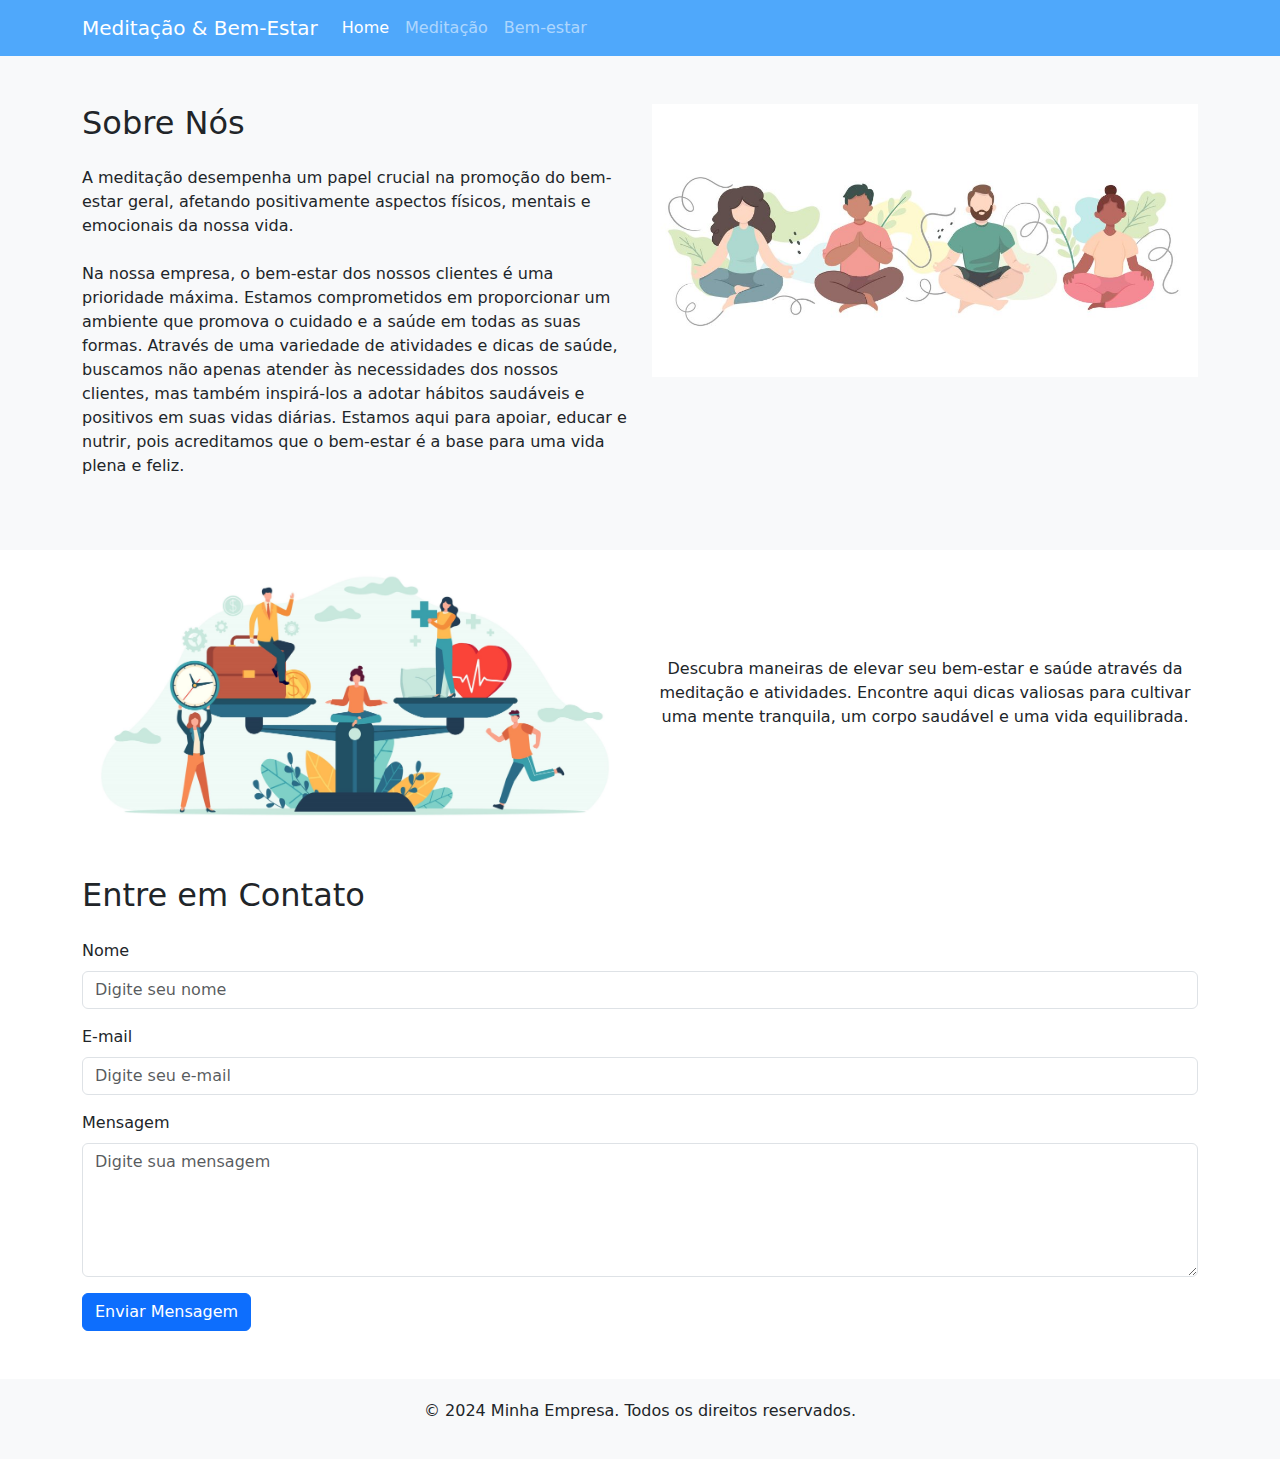
<file: index.html>
<!DOCTYPE html>
<html lang="en">
<head>
    <meta charset="UTF-8">
    <meta name="viewport" content="width=device-width, initial-scale=1.0">
    <title>Bem-estar</title>
    <link href="https://cdn.jsdelivr.net/npm/bootstrap@5.0.0-beta3/dist/css/bootstrap.min.css" rel="stylesheet">
    <link href="./style.css" rel="stylesheet">
</head>
<body>

    <nav class="navbar navbar-expand-lg navbar-dark navbar-custom">
        <div class="container">
          <a class="navbar-brand" href="#">Meditação & Bem-Estar</a>
          <button class="navbar-toggler" type="button" data-bs-toggle="collapse" data-bs-target="#navbarNav" aria-controls="navbarNav" aria-expanded="false" aria-label="Toggle navigation">
            <span class="navbar-toggler-icon"></span>
          </button>
          <div class="collapse navbar-collapse" id="navbarNav">
            <ul class="navbar-nav">
              <li class="nav-item">
                <a class="nav-link active" aria-current="page" href="./index.html">Home</a>
              </li>
              <li class="nav-item">
                  <a class="nav-link" href="./meditacao/index.html">Meditação</a>
                </li>
                <li class="nav-item">
                  <a class="nav-link" href="./bem-estar/index.html">Bem-estar</a>
                </li>
            </ul>
          </div>
        </div>
      </nav>
      
<section class="py-5 bg-light">
    <div class="container">
        <div class="row">
            <div class="col-lg-6">
                <h2 class="mb-4">Sobre Nós</h2>
                <p class="mb-4">A meditação desempenha um papel crucial na promoção do bem-estar geral, afetando positivamente aspectos físicos, mentais e emocionais da nossa vida.</p>
                <p class="mb-4">Na nossa empresa, o bem-estar dos nossos clientes é uma prioridade máxima. Estamos comprometidos em proporcionar um ambiente que promova o cuidado e a saúde em todas as suas formas. Através de uma variedade de atividades e dicas de saúde, buscamos não apenas atender às necessidades dos nossos clientes, mas também inspirá-los a adotar hábitos saudáveis e positivos em suas vidas diárias. Estamos aqui para apoiar, educar e nutrir, pois acreditamos que o bem-estar é a base para uma vida plena e feliz.</p>
            </div>
            <div class="col-lg-6">
           <img src="./imagens/mediPRINCIPAL.jpg" class="img-fluid" alt="Imagem Sobre Nós">
            </div>
        </div>
    </div>
</section>
<div class="container mt-4 ">
    <div class="row justify-content-center align-items-center">
        <div class="col-md-6 text-center">
            <img src="./imagens/mediPRINCIPAL4.jpg" class="img-fluid" alt="Imagem">
        </div>
        <div class="col-md-6">
            <p class="text-center">Descubra maneiras de elevar seu bem-estar e saúde através da meditação e atividades. Encontre aqui dicas valiosas para cultivar uma mente tranquila, um corpo saudável e uma vida equilibrada.</p>
        </div>
    </div>
</div>


<div class="container mt-5">
    <h2 class="mb-4">Entre em Contato</h2>
    <form>
        <div class="mb-3">
            <label for="nome" class="form-label">Nome</label>
            <input type="text" class="form-control" id="nome" placeholder="Digite seu nome">
        </div>
        <div class="mb-3">
            <label for="email" class="form-label">E-mail</label>
            <input type="email" class="form-control" id="email" placeholder="Digite seu e-mail">
        </div>
        <div class="mb-3">
            <label for="mensagem" class="form-label">Mensagem</label>
            <textarea class="form-control" id="mensagem" rows="5" placeholder="Digite sua mensagem"></textarea>
        </div>
        <button type="submit" id="btnEnviar" class="btn btn-primary">Enviar Mensagem</button>
    </form>
</div>
<div class="position-fixed bottom-0 end-0 p-3" style="z-index: 11">
    <div id="toast" class="toast align-items-center text-white bg-success" role="alert" aria-live="assertive" aria-atomic="true">
        <div class="d-flex">
            <div class="toast-body">
                E-mail enviado com sucesso!
            </div>
            <button type="button" class="btn-close btn-close-white me-2 m-auto" data-bs-dismiss="toast" aria-label="Close"></button>
        </div>
    </div>
</div>

<footer class="mt-5">
    <div class="container">
        <p>&copy; 2024 Minha Empresa. Todos os direitos reservados.</p>
    </div>
</footer>

<script src="https://cdn.jsdelivr.net/npm/bootstrap@5.0.0-beta3/dist/js/bootstrap.bundle.min.js"></script>
<script src="./script.js"></script>

</body>
</html>
</file>
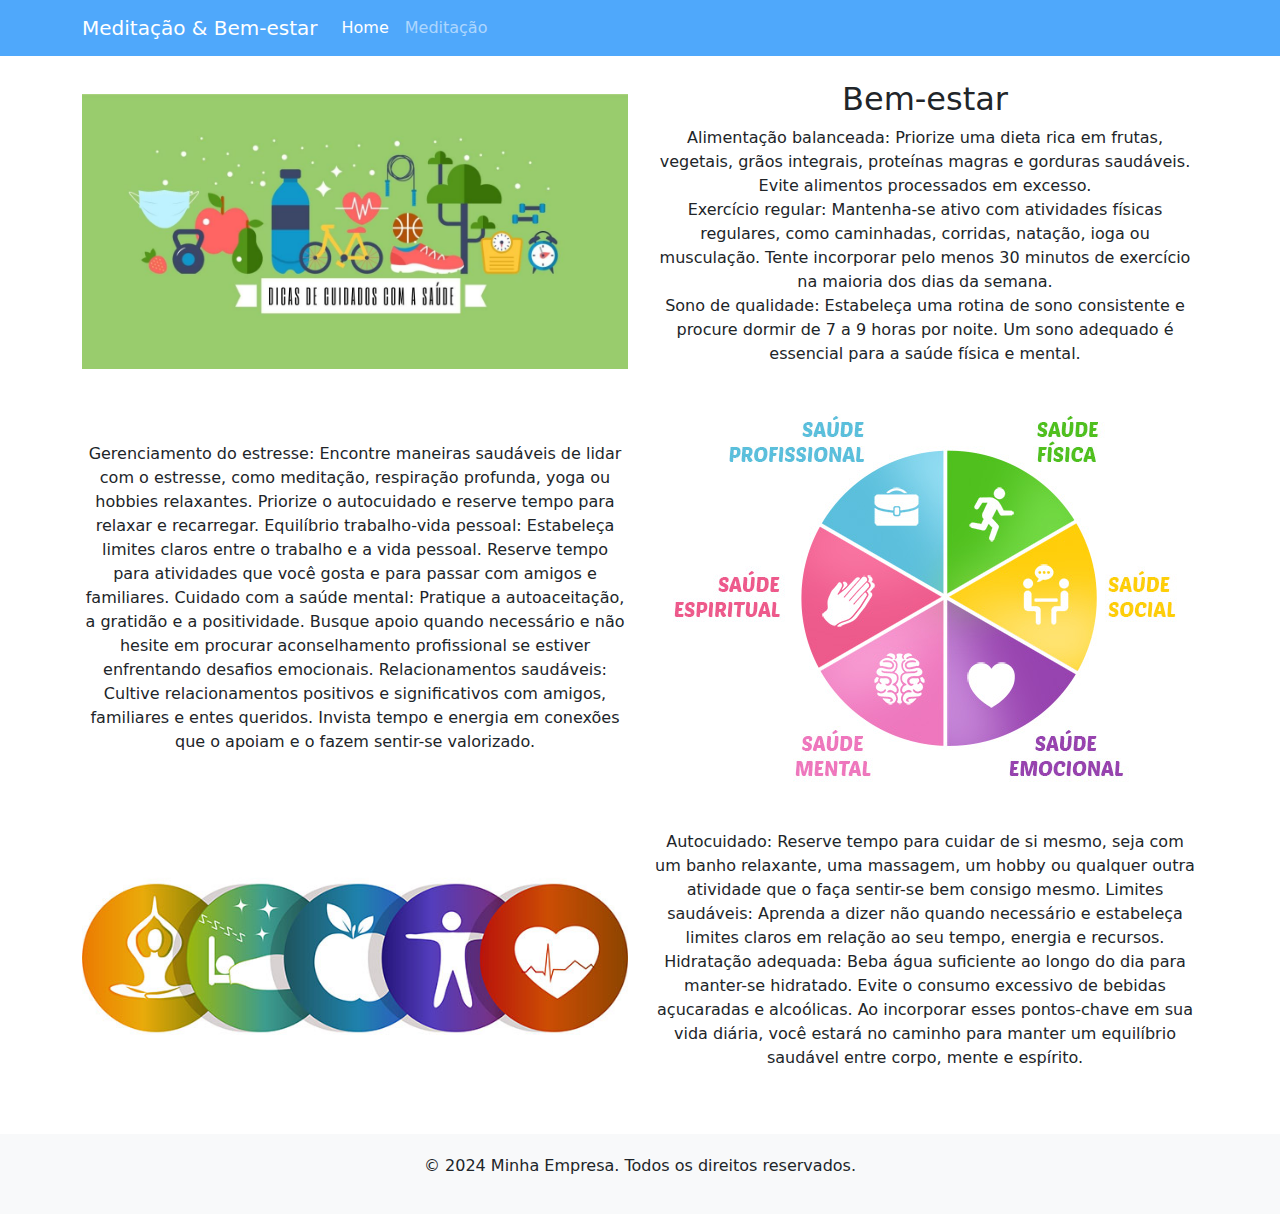
<file: bem-estar/index.html>
<!DOCTYPE html>
<html lang="en">
<head>
    <meta charset="UTF-8">
    <meta name="viewport" content="width=device-width, initial-scale=1.0">
    <title>Bem-estar</title>
    <link href="https://cdn.jsdelivr.net/npm/bootstrap@5.0.0-beta3/dist/css/bootstrap.min.css" rel="stylesheet">
    <link href="./style.css"rel="stylesheet">
</head>
<body>

  <nav class="navbar navbar-expand-lg navbar-dark bg-custom navbar-custom">
    <div class="container">
      <a class="navbar-brand" href="#">Meditação & Bem-estar</a>
      <button class="navbar-toggler" type="button" data-bs-toggle="collapse" data-bs-target="#navbarNav" aria-controls="navbarNav" aria-expanded="false" aria-label="Toggle navigation">
        <span class="navbar-toggler-icon"></span>
      </button>
      <div class="collapse navbar-collapse" id="navbarNav">
        <ul class="navbar-nav">
          <li class="nav-item">
            <a class="nav-link active" aria-current="page" href="../index.html">Home</a>
          </li>
            <li class="nav-item">
              <a class="nav-link" href="../meditacao/index.html">Meditação</a>
            </li>
        </ul>
      </div>
    </div>
  </nav>
  
<div class="container mt-4">
  <div class="row justify-content-center align-items-center">
      <div class="col-md-6 text-center">
          <img src="../imagens/dicasBEM-ESTAR.jpg" class="img-fluid" alt="Imagem">
      </div>
      <div class="col-md-6 text-center">
          <h2>Bem-estar</h2>
          <p>Alimentação balanceada: Priorize uma dieta rica em frutas, vegetais, grãos integrais, proteínas magras e gorduras saudáveis. Evite alimentos processados em excesso.
            <br>
            Exercício regular: Mantenha-se ativo com atividades físicas regulares, como caminhadas, corridas, natação, ioga ou musculação. Tente incorporar pelo menos 30 minutos de exercício na maioria dos dias da semana.
            <br>
            Sono de qualidade: Estabeleça uma rotina de sono consistente e procure dormir de 7 a 9 horas por noite. Um sono adequado é essencial para a saúde física e mental.</p>
      </div>
  </div>
</div>
<div class="container mt-4">
  <div class="row justify-content-center align-items-center">
      <div class="col-md-6 text-center order-md-2">
          <img src="../imagens/bem-estar2.png" class="img-fluid" alt="Imagem">
      </div>
      <div class="col-md-6 text-center order-md-1">
          <p>Gerenciamento do estresse: Encontre maneiras saudáveis de lidar com o estresse, como meditação, respiração profunda, yoga ou hobbies relaxantes. Priorize o autocuidado e reserve tempo para relaxar e recarregar.
              
          Equilíbrio trabalho-vida pessoal: Estabeleça limites claros entre o trabalho e a vida pessoal. Reserve tempo para atividades que você gosta e para passar com amigos e familiares. Cuidado com a saúde mental: Pratique a autoaceitação, a gratidão e a positividade. Busque apoio quando necessário e não hesite em procurar aconselhamento profissional se estiver enfrentando desafios emocionais.
              
          Relacionamentos saudáveis: Cultive relacionamentos positivos e significativos com amigos, familiares e entes queridos. Invista tempo e energia em conexões que o apoiam e o fazem sentir-se valorizado.</p>
      </div>
  </div>
</div>
<div class="container mt-4">
  <div class="row justify-content-center align-items-center">
      <div class="col-md-6 text-center">
          <img src="../imagens/bem-estar1.jpg" class="img-fluid" alt="Imagem">
      </div>
      <div class="col-md-6 text-center">
          <p>Autocuidado: Reserve tempo para cuidar de si mesmo, seja com um banho relaxante, uma massagem, um hobby ou qualquer outra atividade que o faça sentir-se bem consigo mesmo.
              
          Limites saudáveis: Aprenda a dizer não quando necessário e estabeleça limites claros em relação ao seu tempo, energia e recursos.
              
          Hidratação adequada: Beba água suficiente ao longo do dia para manter-se hidratado. Evite o consumo excessivo de bebidas açucaradas e alcoólicas.
              
          Ao incorporar esses pontos-chave em sua vida diária, você estará no caminho para manter um equilíbrio saudável entre corpo, mente e espírito.</p>
      </div>
  </div>
</div>
<footer class="mt-5">
    <div class="container">
        <p>&copy; 2024 Minha Empresa. Todos os direitos reservados.</p>
    </div>
</footer>

<script src="https://cdn.jsdelivr.net/npm/bootstrap@5.0.0-beta3/dist/js/bootstrap.bundle.min.js"></script>
</body>
</html>
</file>
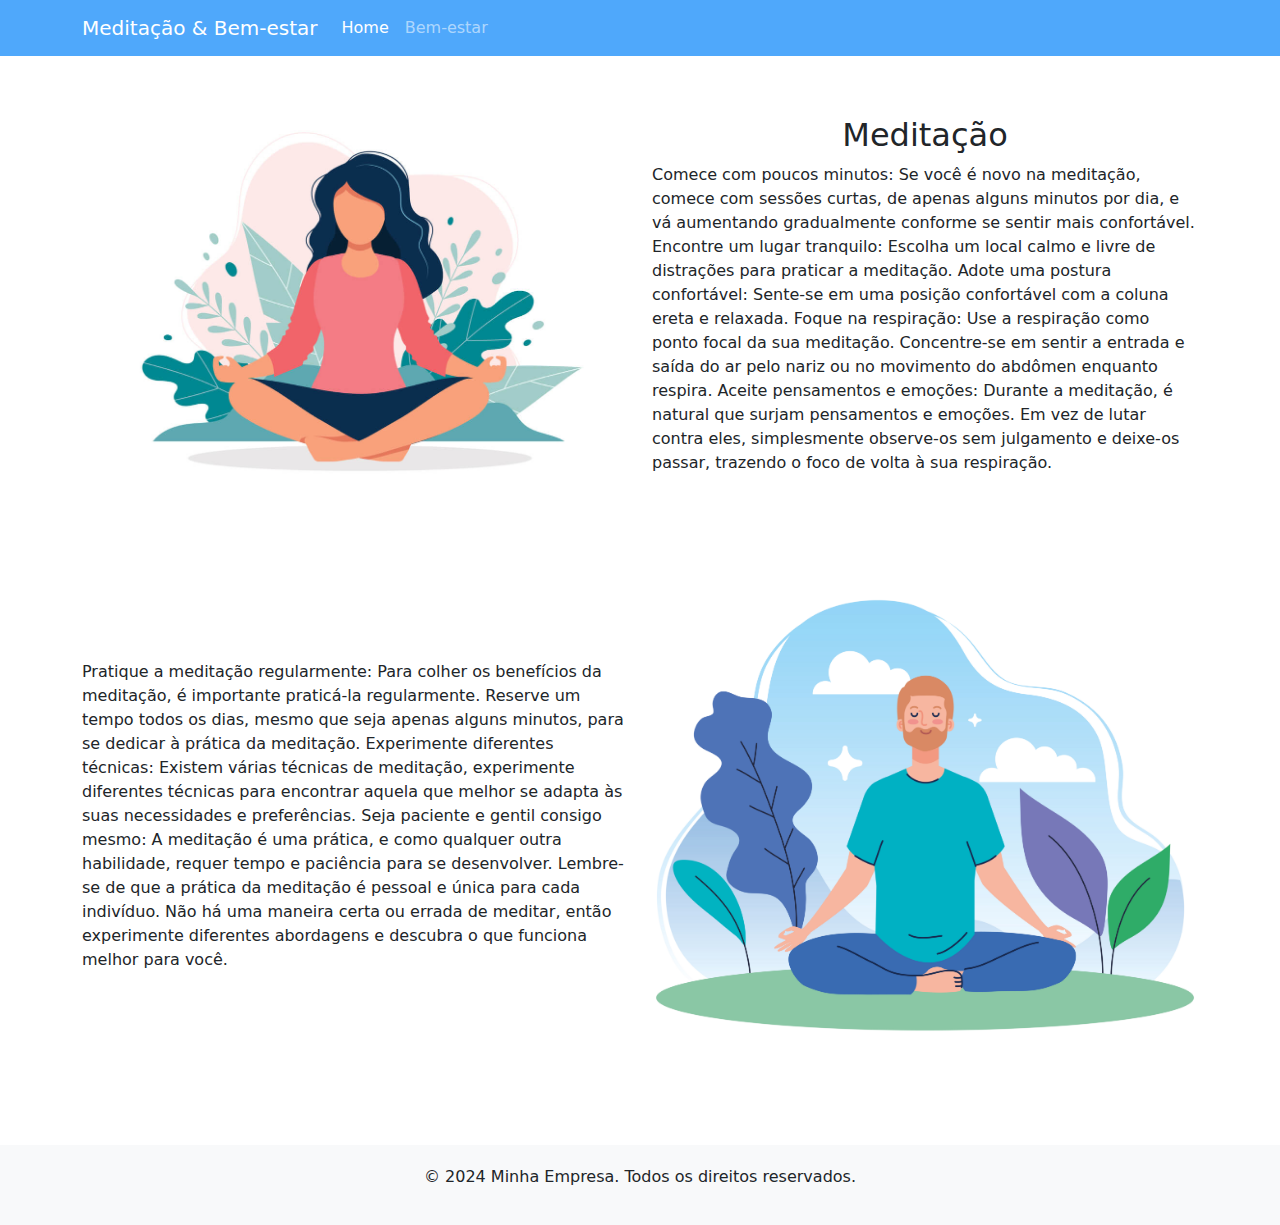
<file: meditacao/index.html>
<!DOCTYPE html>
<html lang="en">
<head>
    <meta charset="UTF-8">
    <meta name="viewport" content="width=device-width, initial-scale=1.0">
    <title>Bem-estar</title>
    <link href="https://cdn.jsdelivr.net/npm/bootstrap@5.0.0-beta3/dist/css/bootstrap.min.css" rel="stylesheet">
    <link href="./style.css" rel="stylesheet">
</head>
<body>

  <nav class="navbar navbar-expand-lg navbar-dark navbar-custom">
    <div class="container">
      <a class="navbar-brand" href="#">Meditação & Bem-estar</a>
      <button class="navbar-toggler" type="button" data-bs-toggle="collapse" data-bs-target="#navbarNav" aria-controls="navbarNav" aria-expanded="false" aria-label="Toggle navigation">
        <span class="navbar-toggler-icon"></span>
      </button>
      <div class="collapse navbar-collapse" id="navbarNav">
        <ul class="navbar-nav">
          <li class="nav-item">
            <a class="nav-link active" aria-current="page" href="../index.html">Home</a>
          </li>
          <li class="nav-item">
            <a class="nav-link" href="../bem-estar/index.html">Bem-estar</a>
          </li>
        </ul>
      </div>
    </div>
  </nav>
  
  
<div class="container mt-4">
  <div class="row justify-content-center align-items-center">
      <div class="col-md-6 text-center">
          <img src="../imagens/meditação1.jpg" class="img-fluid" alt="Imagem">
      </div>
      <div class="col-md-6">
          <h2 class="text-center">Meditação</h2>
          <p>Comece com poucos minutos: Se você é novo na meditação, comece com sessões curtas, de apenas alguns minutos por dia, e vá aumentando gradualmente conforme se sentir mais confortável.

              Encontre um lugar tranquilo: Escolha um local calmo e livre de distrações para praticar a meditação. 
              
              Adote uma postura confortável: Sente-se em uma posição confortável com a coluna ereta e relaxada.
              
              Foque na respiração: Use a respiração como ponto focal da sua meditação. Concentre-se em sentir a entrada e saída do ar pelo nariz ou no movimento do abdômen enquanto respira.
              
              Aceite pensamentos e emoções: Durante a meditação, é natural que surjam pensamentos e emoções. Em vez de lutar contra eles, simplesmente observe-os sem julgamento e deixe-os passar, trazendo o foco de volta à sua respiração.</p>
      </div>
  </div>
</div>

<div class="container mt-4">
  <div class="row justify-content-center align-items-center">
      <div class="col-md-6">
          <p>Pratique a meditação regularmente: Para colher os benefícios da meditação, é importante praticá-la regularmente. Reserve um tempo todos os dias, mesmo que seja apenas alguns minutos, para se dedicar à prática da meditação.
              
          Experimente diferentes técnicas: Existem várias técnicas de meditação, experimente diferentes técnicas para encontrar aquela que melhor se adapta às suas necessidades e preferências.
              
          Seja paciente e gentil consigo mesmo: A meditação é uma prática, e como qualquer outra habilidade, requer tempo e paciência para se desenvolver. 
              
          Lembre-se de que a prática da meditação é pessoal e única para cada indivíduo. Não há uma maneira certa ou errada de meditar, então experimente diferentes abordagens e descubra o que funciona melhor para você.</p>
      </div>
      <div class="col-md-6">
          <img src="../imagens/meditação2.jpg" class="img-fluid" alt="Imagem">
      </div>
  </div>
</div>
<footer class="mt-5">
    <div class="container">
        <p>&copy; 2024 Minha Empresa. Todos os direitos reservados.</p>
    </div>
</footer>

<script src="https://cdn.jsdelivr.net/npm/bootstrap@5.0.0-beta3/dist/js/bootstrap.bundle.min.js"></script>
</body>
</html>
</file>
<file: style.css>
* {
    margin:0;
    padding:0;

} 
.navbar-custom {
    background-color: #4fa8fb;
}
.container-custom {
    background-color: #b8e4ff;
}

row {background:#000;

}

footer {
    background-color: #f8f9fa;
    padding: 20px 0;
    text-align: center;
}
</file>
<file: bem-estar/style.css>
.navbar-custom {
    background-color: #4fa8fb;
}

footer {
    background-color: #f8f9fa;
    padding: 20px 0;
    text-align: center;
}
</file>
<file: meditacao/style.css>
.navbar-custom {
    background-color: #4fa8fb;
}

footer {
    background-color: #f8f9fa;
    padding: 20px 0;
    text-align: center;
}
</file>
